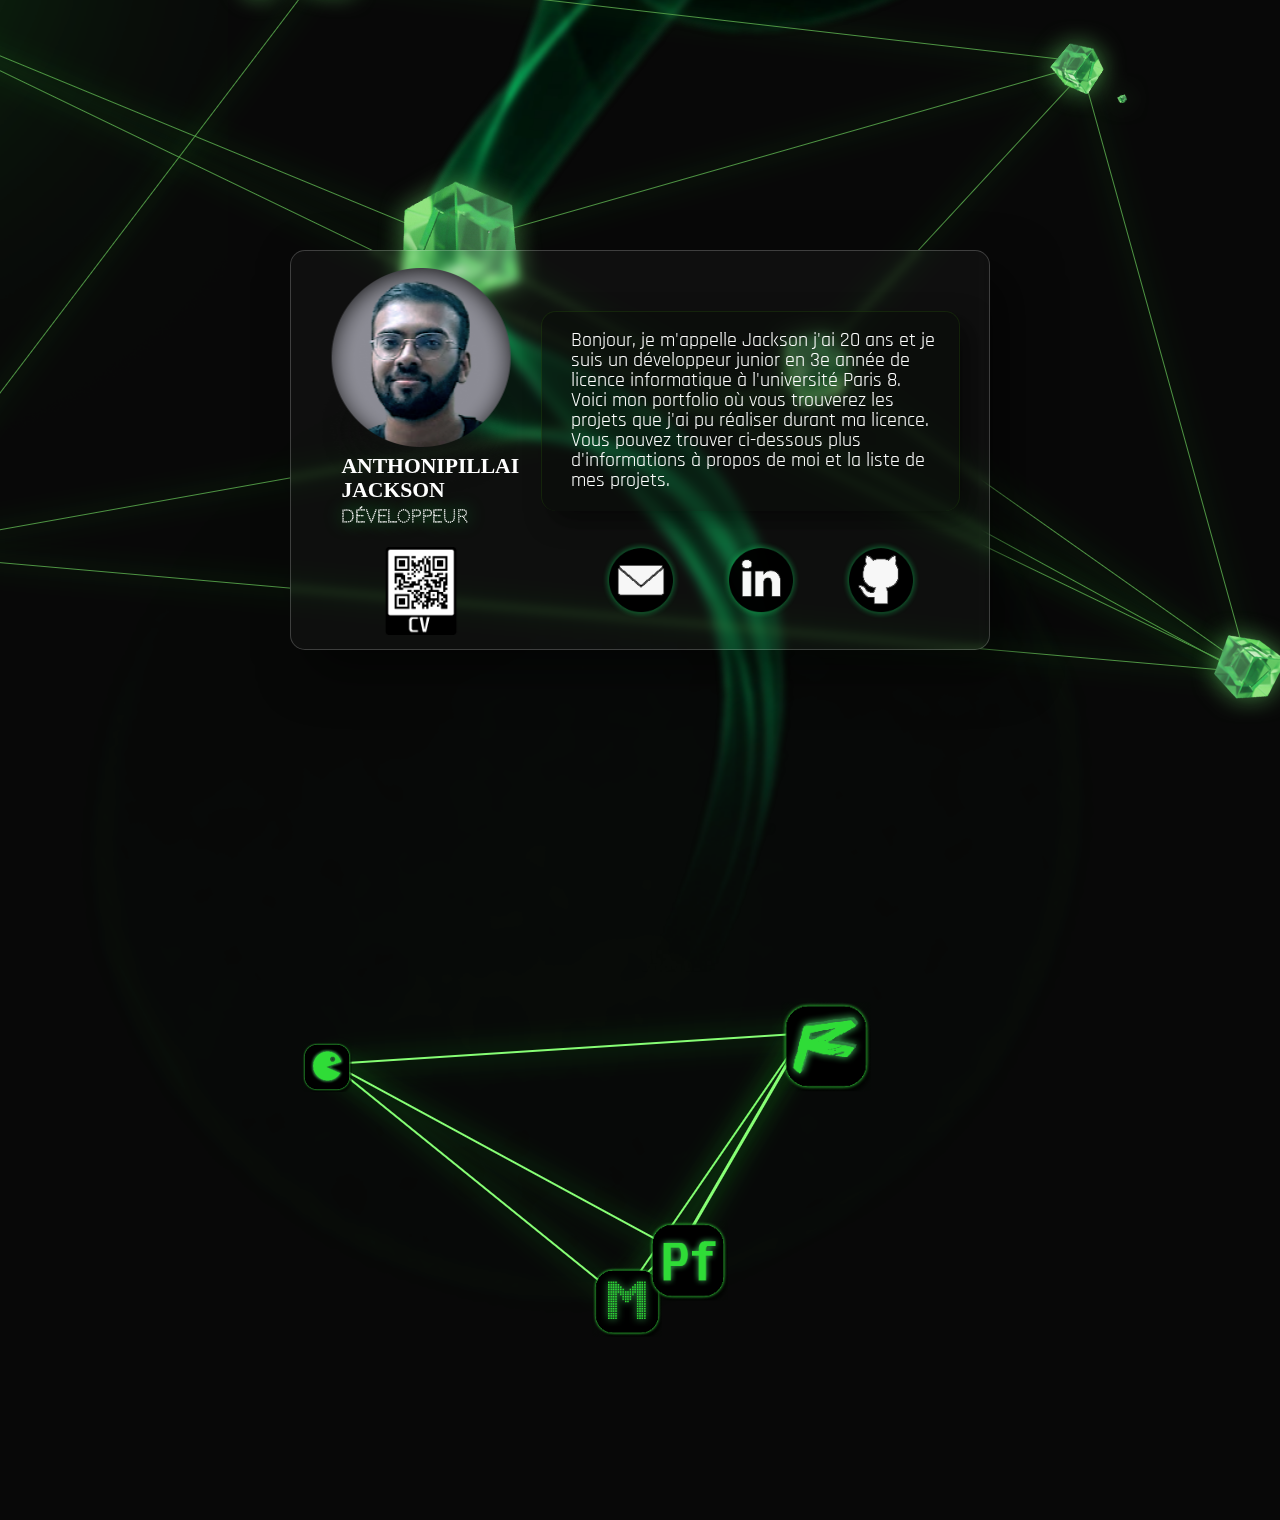
<file: index.html>
<!DOCTYPE html>
<html lang="en">
  <head>
    <meta charset="UTF-8" />
    <link rel="icon" href="src/logow.png" />
    <title>Portfolio</title>
    <meta name="viewport" content="width=device-width, initial-scale=1.0" />
    <link rel="stylesheet" href="style.css" />
    <script src="./src/jquery-3.6.0.js"></script>
  </head>
  <body>
    <div id="preloader"></div>
    <div class="parallax">
      <img src="./src/cercle.png" class="layer" data-value="2" id="eight" />
      <img src="./src/lens.png" class="layer" data-value="-1" id="nine" />
      <div class="linep"></div>
      <div class="linep1"></div>
      <div class="linep2"></div>
      <div class="linep3"></div>
      <div class="linep4"></div>
      <div class="linep5"></div>
      <div class="linep6"></div>
      <div class="linep7"></div>
      <div class="linep8"></div>
      <div class="linep9"></div>
      <div class="linep10"></div>
      <div class="linep11"></div>
      <div class="linep12"></div>
      <img src="./src/moyenc4.png" class="layer" data-value="-2" id="one" />
      <img src="./src/moyenc3.png" class="layer" data-value="1" id="two" />
      <img src="./src/moyenc2.png" class="layer" data-value="3" id="three" />
      <img src="./src/moyenc1.png" class="layer" data-value="4" id="four" />
      <img src="./src/grandc.png" class="layer" data-value="7" id="five" />
      <img src="./src/moyenc5.png" class="layer" data-value="-4" id="six" />
      <img src="./src/moyenc6.png" class="layer" data-value="-6" id="seven" />
    </div>
    <div class="container">
      <div class="content2">
        <div class="line"></div>
        <div class="line2"></div>
        <div class="line3"></div>
        <div class="line4"></div>
        <div class="line5"></div>
        <div class="line6"></div>

        <div class="logo1">
          <div id="pac" class="logopac"><img src="./src/paclogo.png" /></div>
          <div id="metro" class="logometro">
            <img src="./src/logometro.png" />
          </div>
          <div id="port" class="logoport"><img src="./src/logoport.png" /></div>
          <div id="retro" class="logoretro">
            <img src="./src/logoretro.png" />
          </div>
        </div>
      </div>
      <div class="card">
        <div class="content">
          <div class="imgBx"><img src="./src/pp.png" /></div>
          <div class="contentBx">
            <h2 style="font-family: Roboto">ANTHONIPILLAI JACKSON</h2>
            <h3 style="font-family: Codystar">Développeur</h3>
            <div class="card2"></div>
            <div class="bloc">
              <p style="font-family: Rajdhani">
                Bonjour, je m'appelle Jackson j'ai 20 ans et je suis un
                développeur junior en 3e année de licence informatique à
                l'université Paris 8.<br />
                Voici mon portfolio où vous trouverez les projets que j'ai pu
                réaliser durant ma licence.<br />Vous pouvez trouver ci-dessous
                plus d'informations à propos de moi et la liste de mes projets.
              </p>
            </div>
            <img src="./src/gitlogo.png" id="git" />
            <img src="./src/ldlogo.png" id="ld" />
            <img src="./src/mail.png" id="mail" />
            <img src="./src/qrc.png" id="qr"/>
          </div>
        </div>
      </div>
    </div>
    <script type="text/javascript" src="./src/vanilla-tilt.js"></script>
    <script>
      VanillaTilt.init(document.querySelector(".card"), {
        max: 3,
        speed: 200,
      });
    </script>
    <script src="./src/bounce.js"></script>
    <script>
      document.addEventListener("mousemove", parallax);
      function parallax(e) {
        document.querySelectorAll(".layer").forEach((layer) => {
          const speed = layer.getAttribute("data-value");
          const x = (window.innerWidth - e.clientX * speed) / 100;
          const y = (window.innerHeight - e.clientY * speed) / 100;

          layer.style.transform = `translateX(${x}px) translateY(${y}px)`;
        });
      }
    </script>
    <script>
      document.getElementById("pac").onclick = function () {
        window.open("https://github.com/Jackson93150/PacmanFps-");
      };

      document.getElementById("metro").onclick = function () {
        window.open("https://github.com/Jackson93150/London_Dijkstra");
      };

      document.getElementById("retro").onclick = function () {
        document.location.href="/Portfolio/page/retrorunner.html";
      };

      document.getElementById("port").onclick = function () {
        window.open("https://github.com/Jackson93150/Portfolio");
      };

      document.getElementById("git").onclick = function () {
        window.open("https://github.com/Jackson93150");
      };

      document.getElementById("ld").onclick = function () {
        window.open(
          "https://www.linkedin.com/in/jackson-anthonipillai-20a88a227/"
        );
      };

      document.getElementById("mail").onclick = function () {
        navigator.clipboard.writeText("anthonipillaijackson@gmail.com");
      };
    </script>
    <script>
      var preloader = document.getElementById("preloader");
      window.addEventListener("load", function () {
        preloader.style.display = "none";
      });
    </script>
  </body>
</html>
</file>
<file: style.css>
@font-face { font-family: Codystar; src: url('src/Codystar-Regular.ttf'); } 
@font-face { font-family: Rajdhani; src: url('src/rajdhani.regular.ttf'); } 
*
{
    margin: 0;
    padding: 0;
    box-sizing: border-box;
}
body
{
    display: flex;
    justify-content: center;
    align-items: center;
    flex-wrap: wrap;
    min-height: 100vh;
    width: 100vw;
    color: white;
    background-image: url("./src/back.png");
    background-position: top;
    overflow-x: hidden;
}

.container
{
    position: relative;
    width:auto;
    display: flex;
    justify-content: center;
    align-items: center;
    flex-wrap: wrap;
    z-index: 1;

}
.container .card
{
    position: relative;
    width: 880px;
    height: 400px;
    margin: 30px;
    box-shadow: 20px 20px 50px rgba(0, 0, 0, 0.5);
    border-radius: 15px;
    background: rgba(255, 255, 255, 0.03);
    overflow: hidden;
    display: flex;
    justify-content: center;
    align-items: center;
    border-top: 1px solid rgba(255, 255, 255, 0.2);
    border-left: 1px solid rgba(255, 255, 255, 0.2);
    border-right: 1px solid rgba(255, 255, 255, 0.2);
    border-bottom: 1px solid rgba(255, 255, 255, 0.2);
    backdrop-filter: blur(5px);
}

.container .card:hover
{
    box-shadow: 1px 1px 15px rgba(31, 214, 24, 0.1);
    
}

.card2
{
    position: absolute;
    width: 545px;
    height: 200px;
    top: 60px;
    left: 310px;
    box-shadow: 10px 10px 25px rgba(0, 0, 0, 0.5);
    border-radius: 15px;
    background: rgba(0, 03, 0, 0.5);
    overflow: hidden;
    border-top: 1px solid rgba(111, 245, 22, 0.1);
    border-left: 1px solid rgba(111, 245, 22, 0.1);
    border-right: 1px solid rgba(111, 245, 22, 0.1);
    backdrop-filter: blur(1px);
}

.container .card .imgBx
{
    position: absolute;
    transform: scale(0.5);
    top: -60px;
    left: -70px;
    user-select: none;
}
.container .card .content h2
{
    position: absolute;
    transform: scale(0.9);
    top: 240px;
    left: 0px;
}
.container .card .content h3
{
    position: absolute;
    transform: scale(0.9);
    top: 270px;
    left: 70px;
    text-shadow: 0 0 20px #0CF25D;

}

.bloc
{
    position: absolute;
    width: 535px;
    height: 200px;
    top: 80px;
    left: 320px;
}

.bloc p
{
    font-size: 22px;
}

#git
{
    position: absolute;
    transform: scale(0.8);
    left: 700px;
    top: 280px;
    transition: 1s;
    user-select: none;
}

#git:hover
{
    transform: scale(0.7);
    filter: drop-shadow(0 0 0.75rem rgb(20, 216, 30));
    transition: 1s;
}

#ld
{
    position: absolute;
    transform: scale(0.8);
    left: 550px;
    top: 280px;
    transition: 1s;
    user-select: none;
}

#ld:hover
{
    transform: scale(0.7);
    filter: drop-shadow(0 0 0.75rem rgb(20, 216, 30));
    transition: 1s;
}

#mail
{
    position: absolute;
    transform: scale(0.8);
    left: 400px;
    top: 280px;
    transition: 1s;
    user-select: none;
}

#mail:hover
{
    transform: scale(0.7);
    filter: drop-shadow(0 0 0.75rem rgb(20, 216, 30));
    transition: 1s;
}

#qr
{
    position: absolute;
    transform: scale(0.2);
    transition: 1s;
    user-select: none;
    top: 140px;
    left: -60px;
}

.container .content2
{
    position: absolute;
    width: 800px;
    height: 600px;
    top: 700px;
    user-select: none;
}

.linep
{
    background-color:#4e9443;
    height:0.1px;
    position:absolute;
    filter: drop-shadow(0 0 0.75rem rgb(20, 216, 30));
}

.linep1
{
    background-color:#4e9443;
    height:0.1px;
    position:absolute;
    filter: drop-shadow(0 0 0.75rem rgb(20, 216, 30));
}

.linep2
{
    background-color:#4e9443;
    height:0.1px;
    position:absolute;
    filter: drop-shadow(0 0 0.75rem rgb(20, 216, 30));
}

.linep3
{
    background-color:#4e9443;
    height:0.1px;
    position:absolute;
    filter: drop-shadow(0 0 0.75rem rgb(20, 216, 30));
}

.linep4
{
    background-color:#4e9443;
    height:0.1px;
    position:absolute;
    filter: drop-shadow(0 0 0.75rem rgb(20, 216, 30));
}

.linep5
{
    background-color:#4e9443;
    height:0.1px;
    position:absolute;
    filter: drop-shadow(0 0 0.75rem rgb(20, 216, 30));
}

.linep6
{
    background-color:#4e9443;
    height:0.1px;
    position:absolute;
    filter: drop-shadow(0 0 0.75rem rgb(20, 216, 30));
}


.linep7
{
    background-color:#4e9443;
    height:0.1px;
    position:absolute;
    filter: drop-shadow(0 0 0.75rem rgb(20, 216, 30));
}

.linep8
{
    background-color:#4e9443;
    height:0.1px;
    position:absolute;
    filter: drop-shadow(0 0 0.75rem rgb(20, 216, 30));
}

.linep9
{
    background-color:#4e9443;
    height:0.1px;
    position:absolute;
    filter: drop-shadow(0 0 0.75rem rgb(20, 216, 30));
}

.linep10
{
    background-color:#4e9443;
    height:0.1px;
    position:absolute;
    filter: drop-shadow(0 0 0.75rem rgb(20, 216, 30));
}

.linep11
{
    background-color:#4e9443;
    height:0.1px;
    position:absolute;
    filter: drop-shadow(0 0 0.75rem rgb(20, 216, 30));
}

.linep12
{
    background-color:#4e9443;
    height:0.1px;
    position:absolute;
    filter: drop-shadow(0 0 0.75rem rgb(20, 216, 30));
}

.container .content2 .line
{
    background-color:#87ff75;
    height:1.5px;
    position:absolute;
    filter: drop-shadow(0 0 0.75rem rgb(20, 216, 30));
}

.container .content2 .line2
{
    background-color:#87ff75;
    height:1.5px;
    position:absolute;
    filter: drop-shadow(0 0 0.75rem rgb(20, 216, 30));
}

.container .content2 .line3
{
    background-color:#87ff75;
    height:2px;
    position:absolute;
    filter: drop-shadow(0 0 0.75rem rgb(20, 216, 30));
}

.container .content2 .line4
{
    background-color:#87ff75;
    height:2px;
    position:absolute;
    filter: drop-shadow(0 0 0.75rem rgb(20, 216, 30));
}

.container .content2 .line5
{
    background-color:#87ff75;
    height:1.5px;
    position:absolute;
    filter: drop-shadow(0 0 0.75rem rgb(20, 216, 30));
}

.container .content2 .line6
{
    background-color:#87ff75;
    height:3px;
    position:absolute;
    filter: drop-shadow(0 0 0.75rem rgb(20, 216, 30));
}

.container .content2 .logo1
{
    height: 100px;
    width: 100px;
}

.container .content2 .logopac
{
    position: relative;
    transform: scale(0.5);
    top: 50px;
}

.container .content2 .logopac:hover
{
    transform: scale(0.7);
    filter: drop-shadow(0 0 0.75rem rgb(20, 216, 30));
    transition: 1s;
}

.container .content2 .logometro
{
    position: relative;
    transform: scale(0.7);
    top: 250px;
    left: 300px;
}

.container .content2 .logometro:hover
{
    transform: scale(1);
    filter: drop-shadow(0 0 0.75rem rgb(20, 216, 30));
    transition: 1s;
}

.container .content2 .logoretro
{
    position: relative;
    transform: scale(0.9);
    top: -250px;
    left: 550px;
    
}

.container .content2 .logoretro:hover
{
    transform: scale(1);
    filter: drop-shadow(0 0 0.75rem rgb(20, 216, 30));
    transition: 1s;
}

.container .content2 .logoport
{
    position: relative;
    transform: scale(0.8);
    top: 100px;
    left: 380px;
}

.container .content2 .logoport:hover
{
    transform: scale(1);
    filter: drop-shadow(0 0 0.75rem rgb(20, 216, 30));
    transition: 1s;
}
.parallax
{
    position: absolute;
    user-select: none;
}

#seven
{
    position: relative;
    left: 300px;
    top: -300px;
}

#six
{
    position: relative;
    left: -1300px;
    top: -400px;
}

#five
{
    position: relative;
    left: -950px;
    top: 200px;
    
}

#four
{
    position: relative;
    left: -350px;
    top: -400px;
}

#three
{
    position: relative;
    left: 600px;
    top: -300px;
}

#two
{
    position: relative;
    left: 500px;
}

#one
{
    position: relative;
    left: 1100px;
    top: 300px;
}

#eight
{
    position: absolute;
}

#nine
{
    position: absolute;
    top: -500px;
    left: 200px;
}

#preloader
{
    background: #000 url("src/loader.gif") no-repeat center center;
    height: 100vh;
    width: 100%;
    position: fixed;
    z-index: 100;
}



::-webkit-scrollbar
{
    width:10px;
    height: 10px;
    background-color: #03160a;
}

::-webkit-scrollbar-thumb
{
    background:linear-gradient(#28962b,#1a5011);
    border-radius:105px;
}

@media only screen and (max-width: 1400px) {

    #eight
    {
        width: 90%;
    }

    #nine
    {
        width: 90%;
        
    }
    .parallax
    {
        width: 90%;
        
    }

    .container .card
    {
        width: 700px;
    }

    .container .card .card2
    {
        width: 60%;
        left: 250px;
    }

    .bloc
    {
        width: 55%;
        left: 280px;
    }

    .bloc p
    {
        font-size: 20px;
    }
    .container .card .imgBx
    {
        width: 80%;
        left: -115px;
        top: -100px;
    }

    .container .card .content h2
    {
        width: 30%;
        left: 40px;
        top: 200px;
    }

    .container .card .content h3
    {
        width: 30%;
        left: 40px;
        top: 255px;
    }

    #mail
    {
        left: 300px;
    }

    #ld
    {
        left: 420px;
    }

    #git
    {
        left: 540px;
    }

    #qr
    {
        left: -70px;
        transform: scale(0.22);
    }

}

@media only screen and (max-width: 800px){
    .container .card
    {
        width: 300px;
        height: 700px;
    }

    .container .card .imgBx
    {
        left: -15px;
        top: -100px;
    }
    .container .card .content h2
    {
        font-size: 20px;
        left: 80px;
        top: 200px;
    }
    .container .card .content h3
    {
        font-size: 15px;
        left: 80px;
        top: 250px;
    }

    .container .card .card2
    {
        width: 60%;
        height: 55%;
        left: 30px;
        top: 280px;
    }

    .bloc
    {
        width: 55%;
        left: 40px;
        top: 290px;
    }

    #mail
    {
        left: 205px;
        top: 380px;
    }

    #ld
    {
        left: 205px;
        top: 470px;
    }

    #git
    {
        left: 205px;
        top: 560px;
    }

    #qr
    {
        left: 55px;
        transform: scale(0.2);
    }

    .container .content2 .logometro
    {
        transform: scale(1);
        top: -50px;
        left: 350px;
    }
    .container .content2 .logoretro
    {
        transform: scale(1);
        top: -120px;
        left: 350px;
    }

    .container .content2 .logoport
    {
        transform: scale(1);
        top: 120px;
        left: 350px;
    }

    .container .content2 .logopac
    {
        transform: scale(1);
        top: 470px;
        left: 350px;
    }

    html, body 
    {
        overflow-x: hidden;
    }

    body {
        position: relative
    }

    .parallax{
        display: none;
    }
}
</file>
